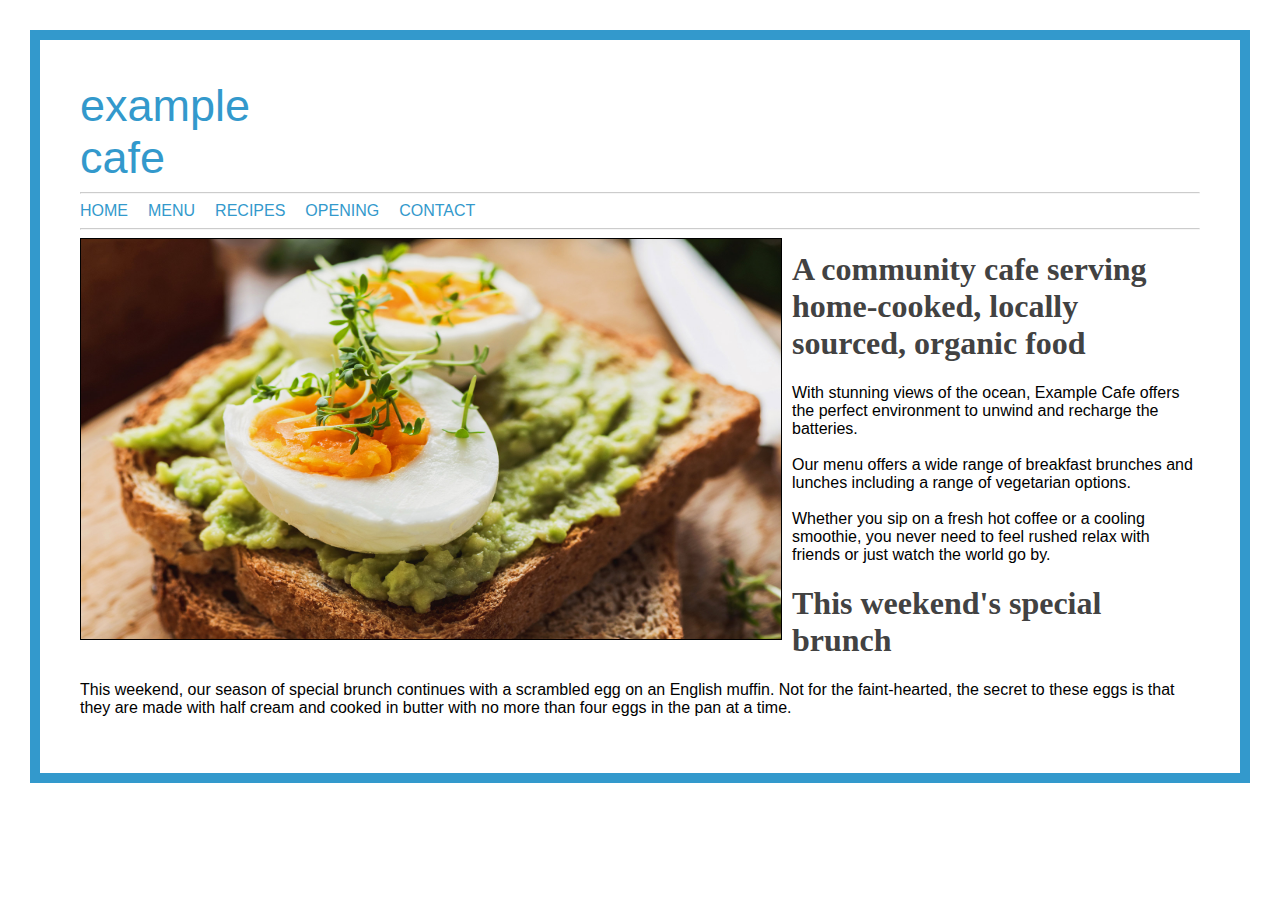
<file: Assignment1/index.html>
<!DOCTYPE html>
<html lang="en" dir="ltr">
  <head>
    <meta charset="utf-8">
    <title></title>
  </head>
  <body style="margin:30px;">
  <div style="border:10px solid #3399CC; padding:40px;">
    <h align="left" style="font-size:45px; font-family: 'Segoe UI', Tahoma, Geneva, Verdana, sans-serif; color:#3399CC;">example <br> cafe</h>
       <hr style="color:grey; opacity: .5;">
       <div style="font-family: 'Segoe UI', Tahoma, Geneva, Verdana, sans-serif; color:#3399CC; display:flex; justify-content:start;font-weight: 480;">
         <div style="padding-right: 10px;"><a href="index.html" style="text-decoration:none; color:#3399CC;">HOME</a></div>
         <div style="padding-left: 10px; padding-right: 10px;"><a href="Menu.html" style="text-decoration:none; color:#3399CC;">MENU</a></div>
         <div style="padding-left: 10px; padding-right: 10px;"><a href="Recipes.html" style="text-decoration:none; color:#3399CC;">RECIPES</a></div>
         <div style="padding-left: 10px; padding-right: 10px;"><a href="Opening.html" style="text-decoration:none; color:#3399CC;">OPENING</a></div>
         <div style="padding-left: 10px; padding-right: 10px;"><a href="Contact.html" style="text-decoration:none; color:#3399CC;">CONTACT</a></div>
       </div>
       <hr style="color:grey; opacity: .5;">
         <img src="img.jpg" width="700" height="400" border="1px solid #555;" style="float:left; margin-right: 10px; margin-bottom: 10px;">
         <p><h1 style="color:#424242">A community cafe serving home-cooked, locally sourced, organic food</h1><p style="font-family: Verdana, Geneva, Tahoma, sans-serif;">With stunning views of the ocean, Example Cafe offers the perfect environment to unwind and recharge the batteries.<br><br>Our menu offers a wide range of breakfast brunches and lunches including a range of vegetarian options.<br><br>Whether you sip on a fresh hot coffee or a cooling smoothie, you never need to feel rushed relax with friends or just watch the world go by.</p><h1 style="color:#424242">This weekend's special brunch</h1><p style="font-family: Verdana, Geneva, Tahoma, sans-serif;">This weekend, our season of special brunch continues with a scrambled egg on an English muffin. Not for the faint-hearted, the secret to these eggs is that they are made with half cream and cooked in butter with no more than four eggs in the pan at a time.</p>
          </p>
    </div>
  </body>
</html>
</file>
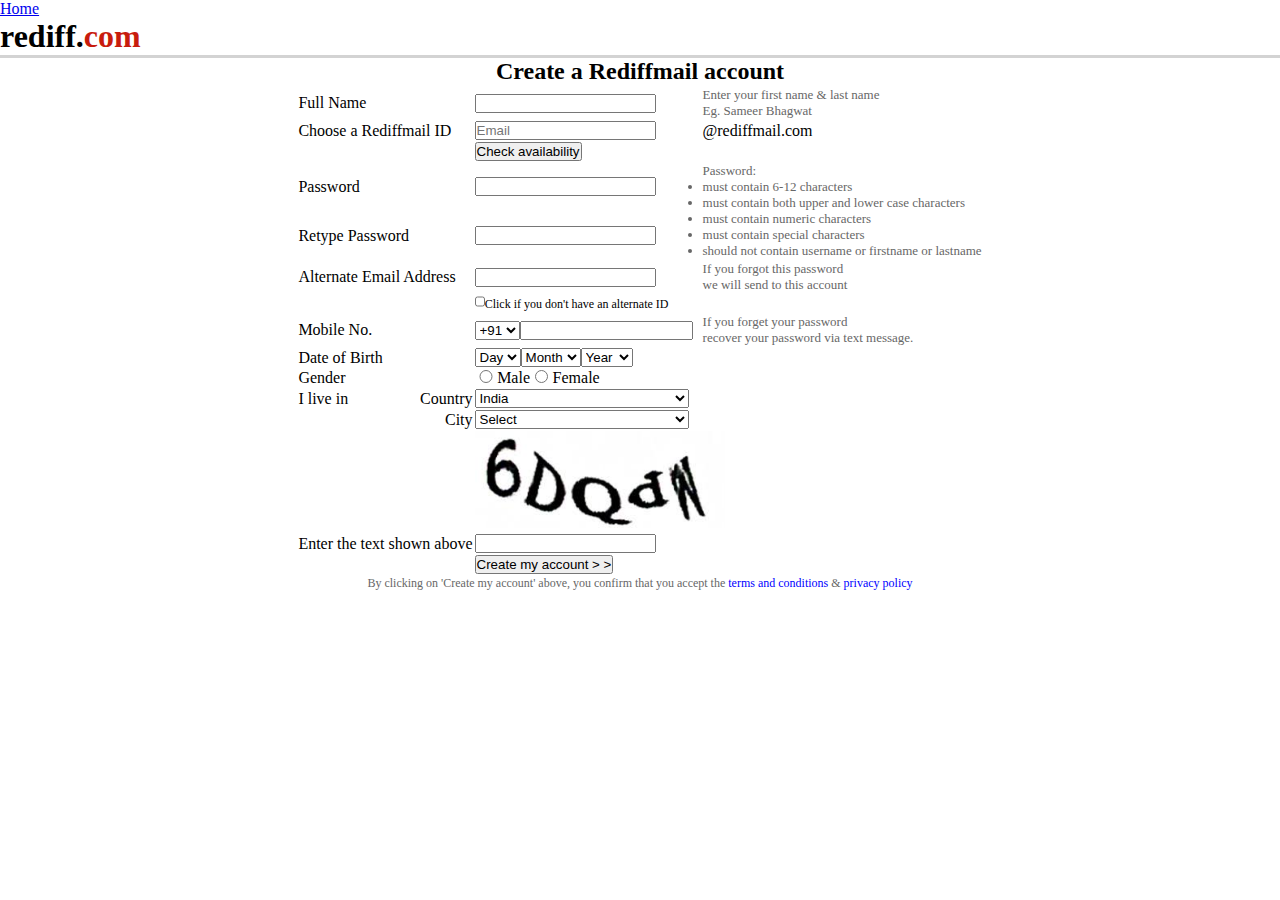
<file: rediff/index.html>
<!DOCTYPE html>
<html>
<head>
    <title>Rediffmail</title>

    <style>
    *{
    	margin:0;
    	padding:0;
    }
    #container{
    	border:0px solid red;
    	width:750px;
    	height:100%;
    	margin:auto;
    }
    #info{
    color:#676767;
    font-size:small;
    }
    </style>
</head>
<body>
    <div id="home"><a href="Home">Home</a></div>
    <div id="black"><h1>rediff.<span style="color: #C81C0D;">com</span></h1></div>
    <hr style="height:3px;border-width:0;color:gray;background-color:lightgray">
    <div id="container" align=center>
        <h2>Create a Rediffmail account</h2>
        <form>
            <table align=center>
                <tr>
                    <td>Full Name</td>
                    <td><input type="text"></td>
                    <td id="info">Enter your first name & last name<br>Eg. Sameer Bhagwat</td>
                </tr>
                <tr>
                    <td>Choose a Rediffmail ID</td>
                    <td><input type="text" placeholder="Email"></td>
                    <td>@rediffmail.com</td>
                </tr>
                <tr>
                    <td> </td>
                    <td><button>Check availability</button></td>
                </tr>
                <tr>
                    <td>Password</td>
                    <td><input type="password"></td>
                    <td id="info" rowspan="2">Password:
                        <ul>
                            <li>must contain 6-12 characters</li>
                            <li>must contain both upper and lower case characters</li>
                            <li>must contain numeric characters</li>
                            <li>must contain special characters</li>
                            <li>should not contain username or firstname or lastname</li>
                        </ul>
                    </td>
                </tr>
                <tr>
                    <td>Retype Password</td>
                    <td><input type="password" > </td>
                </tr>
                <tr>
                    <td>Alternate Email Address</td>
                    <td><input type="email"></td>
                    <td id="info">If you forgot this password<br>we will send to this account</td>
                </tr>
                <tr>
                    <td> </td>
                    <td colspan="2" style="font-size: 12px;"><input type="checkbox" style="width: 2%;">Click if you don't have an alternate ID</td>
                </tr>
                <tr>
                    <td>Mobile No.</td>
                    <td><select name="country">
                        <option value="+91" selected>+91</option>
                        <option value="+1">+1</option>
                        <option value="+44">+44</option>
                        <option value="+96">+96</option>
                    </select><input type="number" style="width: 75%;"></td>
                    <td id="info">If you forget your password<br>recover your password via text message.</td>
                </tr>
                <tr>
                    <td>Date of Birth</td>
                    <td><select name="day">
                        <option value="day">Day</option>
                        <option value="01">01</option>
                        <option value="02">02</option>
                        <option value="03">03</option>
                        <option value="04">04</option>
                        <option value="05">05</option>
                        <option value="06">06</option>
                        <option value="07">07</option>
                        <option value="08">08</option>
                        <option value="09">09</option>
                        <option value="10">10</option>
                        <option value="11">11</option>
                        <option value="12">12</option>
                        <option value="13">13</option>
                        <option value="14">14</option>
                        <option value="15">15</option>
                        <option value="16">16</option>
                        <option value="17">17</option>
                        <option value="18">18</option>
                        <option value="19">19</option>
                        <option value="20">20</option>
                        <option value="21">21</option>
                        <option value="22">22</option>
                        <option value="23">23</option>
                        <option value="24">24</option>
                        <option value="25">25</option>
                        <option value="26">26</option>
                        <option value="27">27</option>
                        <option value="28">28</option>
                        <option value="29">29</option>
                        <option value="30">30</option>
                        <option value="31">31</option>
                    </select><select name="month">
                        <option value="month">Month</option>
                        <option value="01">Jan</option>
                        <option value="02">Feb</option>
                        <option value="03">Mar</option>
                        <option value="04">Apr</option>
                        <option value="04">May</option>
                        <option value="04">Jun</option>
                        <option value="04">Jul</option>
                        <option value="04">Aug</option>
                        <option value="04">Sep</option>
                        <option value="04">Oct</option>
                        <option value="04">Nov</option>
                        <option value="04">Dec</option>
                    </select><select name="year">
                        <option value="day">Year</option>
                        <option value="01">1997</option>
                        <option value="02">1998</option>
                        <option value="03">1999</option>
                        <option value="04">2000</option>
                    </select></td>
                </tr>
                <tr>
                    <td>Gender</td>
                    <td><input type="radio" style="width: 10%;" name="gender" value="M"><label for="">Male</label><input type="radio" style="width: 10%;" name="gender"><label for="">Female</label> </td>
                </tr>
                <tr>
                    <td>I live in <span style="float: right;"> Country</span></td>
                    <td><select name="Country" style="width: 95%;">
                        <option value="India">India</option>
                        <option value="USA">USA</option>
                        <option value="Italy">Italy</option>
                        <option value="South">South Africa</option>
                    </select></td>
                </tr>
                <tr>
                	<td><span style="float: right;"> City</span></td>
                    <td><select name="Country" style="width: 95%;">
                    	<option value="India">Select</option>
                        <option value="India">New Delhi</option>
                        <option value="Mumbai">Mumbai</option>
                        <option value="Kolkata">Kolkata</option>
                        <option value="Chennai">Chennai</option>
                    </select></td>
                </tr>
                <tr>
                    <td></td>
                    <td colspan="2"><img src="images.jpeg" style="width: 250px;"></td>
                </tr>
                <tr>
                    <td>Enter the text shown above</td>
                    <td><input type="text"></td>
                </tr>
                <tr>
                    <td></td>
                    <td colspan="2"><button id="sub">Create my account > > </button></td>
                </tr>
            </table>
        </form>
        <p id="info" style="font-size:12px ;">By clicking on 'Create my account' above, you confirm that you accept the <span style="color: blue;">terms and conditions</span> & <span style="color: blue;">privacy policy</span> </p>
    </div>
</body>
</html>
</file>
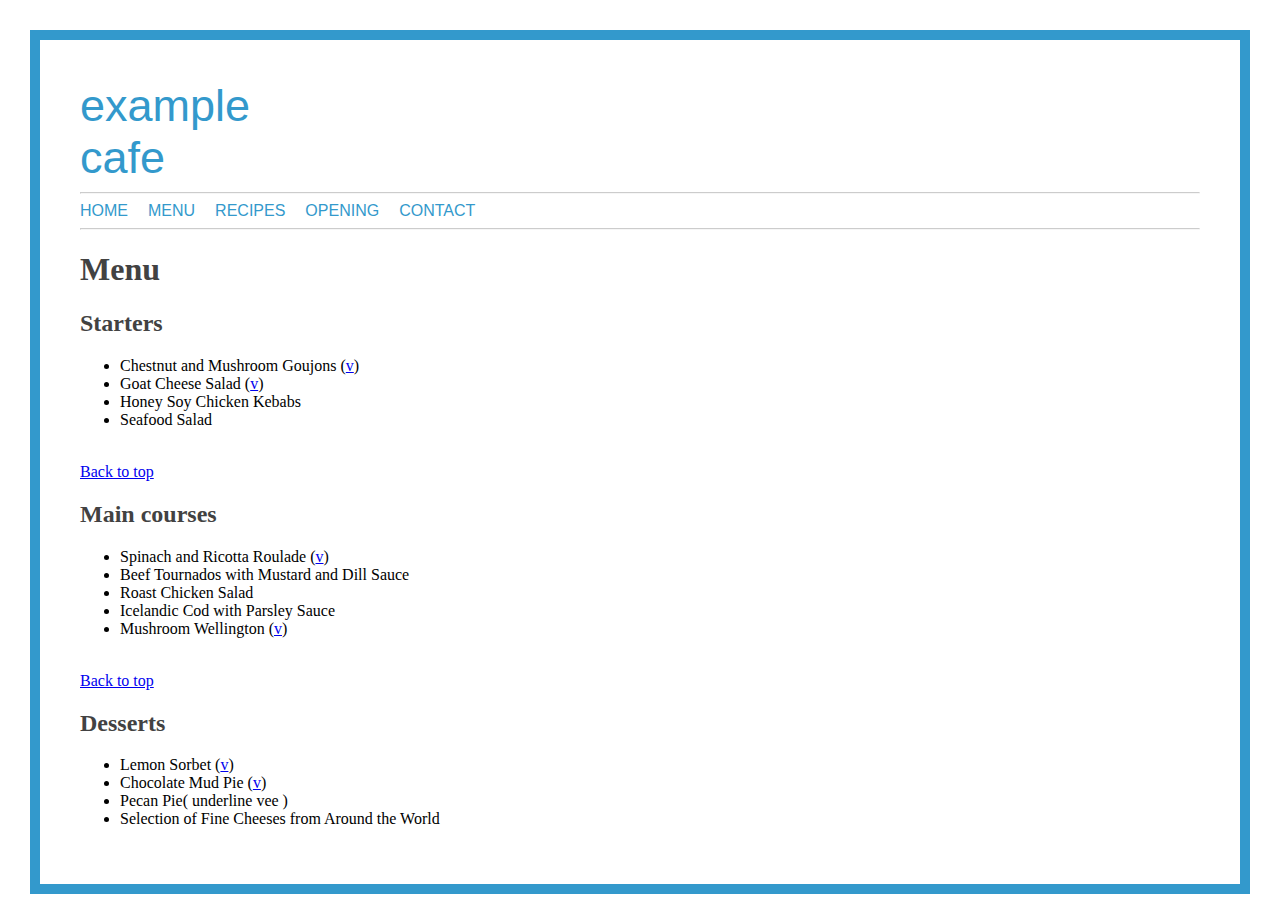
<file: Assignment1/Menu.html>
<!DOCTYPE html>
<html lang="en" dir="ltr">
  <head>
    <meta charset="utf-8">
    <title></title>
  </head>
  <body style="margin:30px;border:10px solid #3399CC; padding:40px;">
  <div>
    <h align="left" style="font-size:45px; font-family: 'Segoe UI', Tahoma, Geneva, Verdana, sans-serif; color:#3399CC;">example <br> cafe</h>
       <hr style="color:grey; opacity: .5;">
       <div style="font-family: 'Segoe UI', Tahoma, Geneva, Verdana, sans-serif; color:#3399CC; display:flex; justify-content:start;font-weight: 480;">
           <div style="padding-right: 10px;"><a href="index.html" style="text-decoration:none; color:#3399CC;">HOME</a></div>
           <div style="padding-left: 10px; padding-right: 10px;"><a href="Menu.html" style="text-decoration:none; color:#3399CC;">MENU</a></div>
           <div style="padding-left: 10px; padding-right: 10px;"><a href="Recipes.html" style="text-decoration:none; color:#3399CC;">RECIPES</a></div>
           <div style="padding-left: 10px; padding-right: 10px;"><a href="Opening.html" style="text-decoration:none; color:#3399CC;">OPENING</a></div>
           <div style="padding-left: 10px; padding-right: 10px;"><a href="Contact.html" style="text-decoration:none; color:#3399CC;">CONTACT</a></div>
       </div>
       <hr style="color:grey; opacity: .5;">
    </div>
    <a name="top"></a>
    <h1 style="color:#424242">Menu</h1>
    <h2 style="color:#424242">Starters</h2>
    <ul type = "dot">
         <li>Chestnut and Mushroom Goujons (<a href="#">v</a>)</li>
         <li>Goat Cheese Salad (<a href="#">v</a>)</li>
         <li>Honey Soy Chicken Kebabs</li>
         <li>Seafood Salad</li>
    </ul>
    <br>
    <a href="#top">Back to top</a>
    <br>
    <h2 style="color:#424242">Main courses</h2>
    <ul type = "dot">
         <li>Spinach and Ricotta Roulade (<a href="#">v</a>)</li>
         <li>Beef Tournados with Mustard and Dill Sauce</li>
         <li>Roast Chicken Salad</li>
         <li>Icelandic Cod with Parsley Sauce</li>
         <li>Mushroom Wellington (<a href="#">v</a>)</li>
    </ul>
    <br>
    <a href="#top">Back to top</a>
    <br>
    <h2 style="color:#424242">Desserts</h2>
    <ul type = "dot">
         <li>Lemon Sorbet (<a href="#">v</a>)</li>
         <li>Chocolate Mud Pie (<a href="#">v</a>)</li>
         <li>Pecan Pie( underline vee )</li>
         <li>Selection of Fine Cheeses from Around the World</li>
    </ul>
  </body>
</html>
</file>
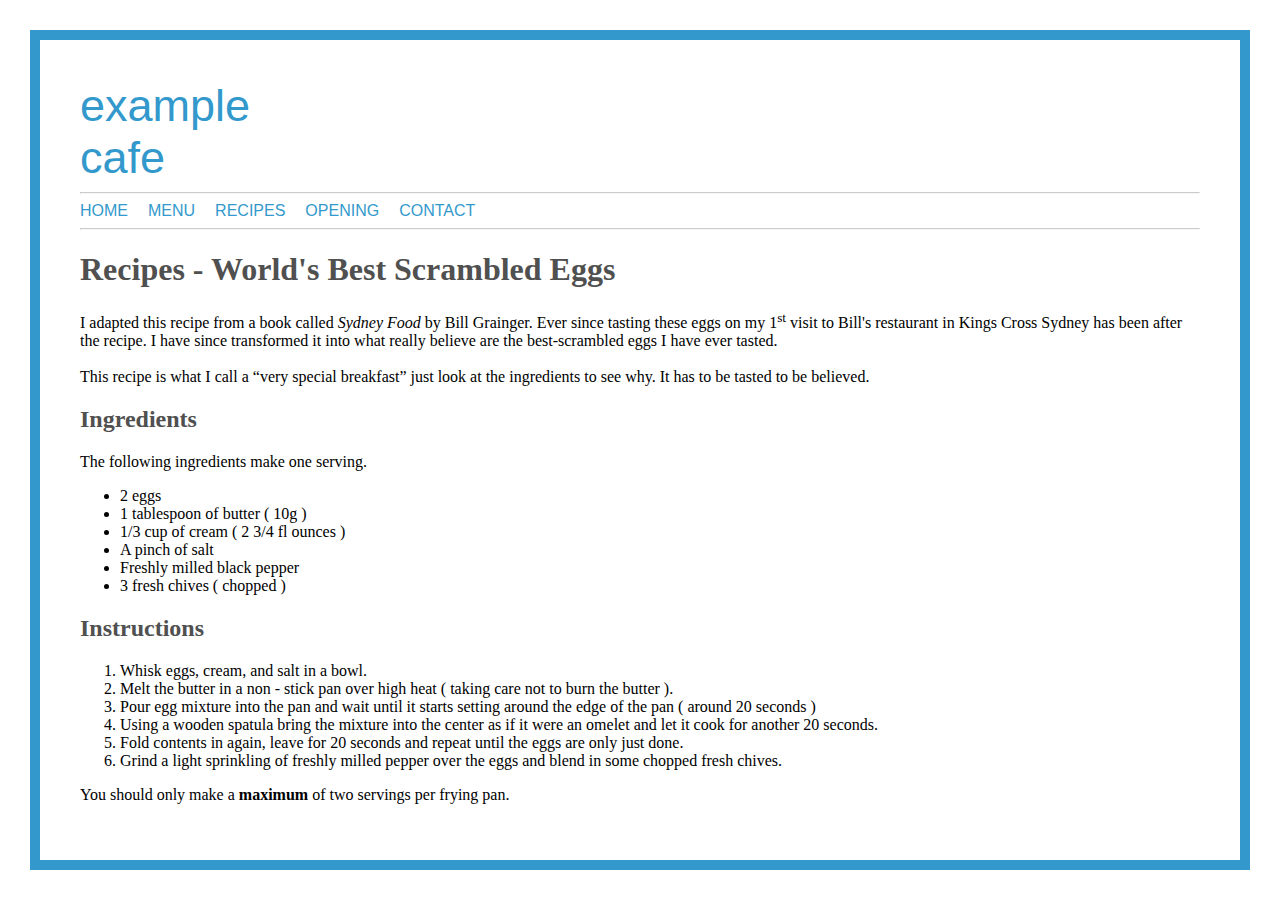
<file: Assignment1/Recipes.html>
<!DOCTYPE html>
<html lang="en" dir="ltr">
  <head>
    <meta charset="utf-8">
    <title></title>
  </head>
  <body style="margin:30px;border:10px solid #3399CC; padding:40px;">
  <div>
    <h align="left" style="font-size:45px; font-family: 'Segoe UI', Tahoma, Geneva, Verdana, sans-serif; color:#3399CC;">example <br> cafe</h>
       <hr style="color:grey; opacity: .5;">
       <div style="font-family: 'Segoe UI', Tahoma, Geneva, Verdana, sans-serif; color:#3399CC; display:flex; justify-content:start;font-weight: 480;">
         <div style="padding-right: 10px;"><a href="index.html" style="text-decoration:none; color:#3399CC;">HOME</a></div>
         <div style="padding-left: 10px; padding-right: 10px;"><a href="Menu.html" style="text-decoration:none; color:#3399CC;">MENU</a></div>
         <div style="padding-left: 10px; padding-right: 10px;"><a href="Recipes.html" style="text-decoration:none; color:#3399CC;">RECIPES</a></div>
         <div style="padding-left: 10px; padding-right: 10px;"><a href="Opening.html" style="text-decoration:none; color:#3399CC;">OPENING</a></div>
         <div style="padding-left: 10px; padding-right: 10px;"><a href="Contact.html" style="text-decoration:none; color:#3399CC;">CONTACT</a></div>
       </div>
       <hr style="color:grey; opacity: .5;">
    </div>
    <h1 style="color:#505050">Recipes - World's Best Scrambled Eggs</h1>
    <p>I adapted this recipe from a book called <i>Sydney Food</i> by Bill Grainger. Ever since tasting these eggs on my 1<sup>st</sup> visit to Bill's restaurant in Kings Cross Sydney has been after the recipe. I have since transformed it into what really believe are the best-scrambled eggs I have ever tasted.<br><br>This recipe is what I call a <q>very special breakfast</q> just look at the ingredients to see why. It has to be tasted to be believed.</p>
    <h2 style="color:#505050">Ingredients</h2>
    <p>The following ingredients make one serving.</p>
    <ul type = "dot">
         <li>2 eggs</li>
         <li>1 tablespoon of butter ( 10g ) </li>
         <li>1/3 cup of cream ( 2 3/4 fl ounces )</li>
         <li>A pinch of salt</li>
         <li>Freshly milled black pepper</li>
         <li>3 fresh chives ( chopped )</li>
    </ul>
    <h2 style="color:#505050">Instructions</h2>
    <ol type = "1">
         <li>Whisk eggs, cream, and salt in a bowl.</li>
         <li>Melt the butter in a non - stick pan over high heat ( taking care not to burn the butter ).</li>
         <li>Pour egg mixture into the pan and wait until it starts setting around the edge of the pan ( around 20 seconds )</li>
         <li>Using a wooden spatula bring the mixture into the center as if it were an omelet and let it cook for another 20 seconds.</li>
         <li>Fold contents in again, leave for 20 seconds and repeat until the eggs are only just done.</li>
         <li>Grind a light sprinkling of freshly milled pepper over the eggs and blend in some chopped fresh chives.</li>
    </ol>
    <p>You should only make a <b>maximum</b> of two servings per frying pan.</p>
  </body>
</html>
</file>
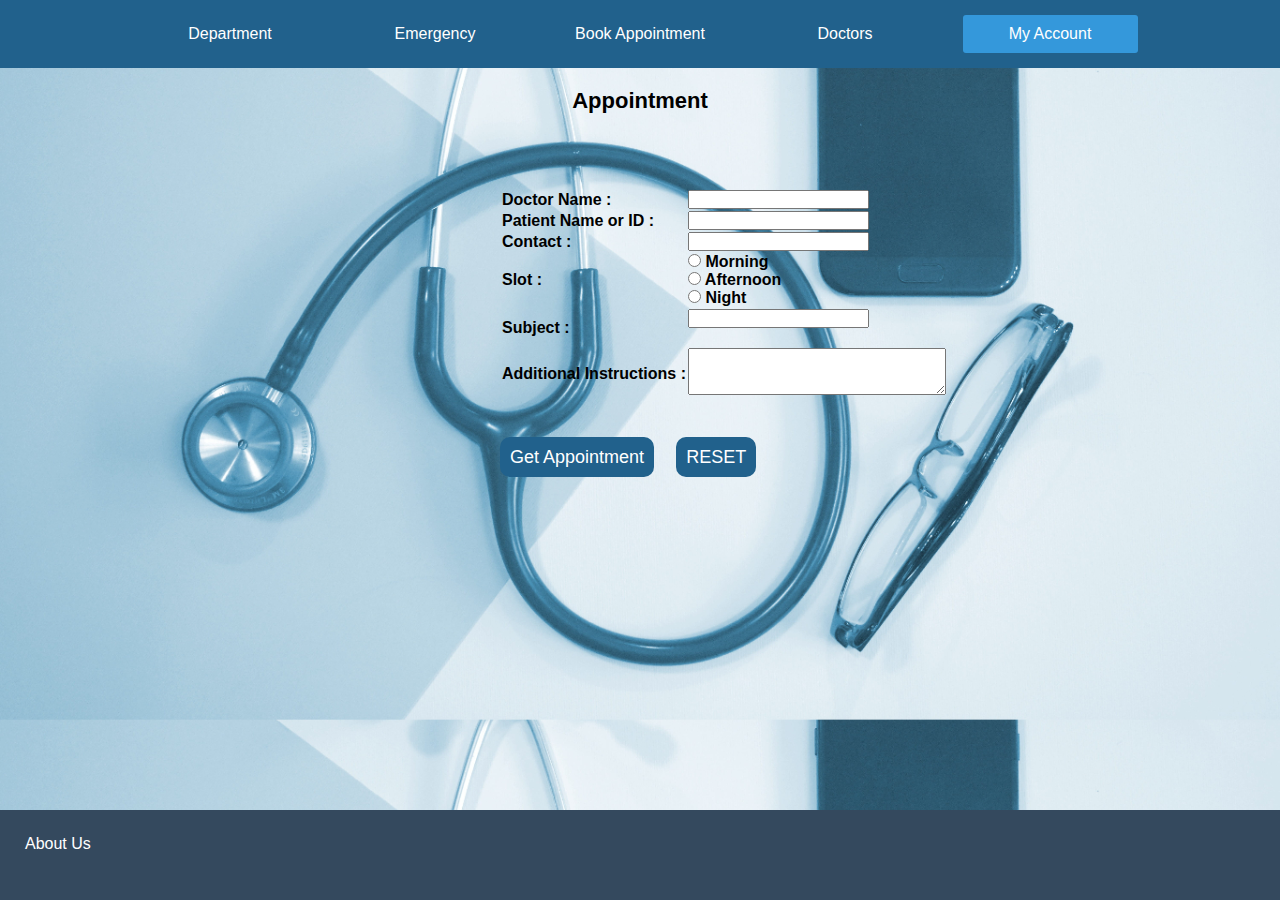
<file: HMS/appointment_page.html>
<!DOCTYPE html>
<html>
<head>
	<title>HMS HomePage</title>
	<link rel="stylesheet" href="ap_style.css">
</head>
<body>
<div class="menu-bar">
<ul>
<li class="active"><a href="#">Department</a>
<div class="sub_menu">
<ul>

<li><a href="#">Ortho</a></li>
<li><a href="#">ENT</a></li>
<li><a href="#">Eye</a></li>
<li><a href="#">Cardiology</a></li>
<li><a href="#">X-Ray</a></li>
<li><a href="#">Blood</a></li>

</ul>
</div>
</li>
<li><a href="#">Emergency</a>
<div class="sub_menu">
<ul>

<li><a href="#">Accidents</a></li>
<li><a href="#">Burns</a></li>

</ul>
</div>
</li>
<li><a href="appointment_page.html">Book Appointment</a></li>
<li><a href="#">Doctors</a></li>
<li class="account"><a href="LoginPage.html">My Account</a></li>
</ul>
</div>
<div class="footer">
<p>About Us</p>
</div>
<form><big><big><h1>Appointment</h1><br>
  <br>
  </big></big>
  <div class="table">
  <table>
    <tbody>
		<tr>
        <td>Doctor Name : <br>
        </td>
        <td><input name="doc_name" type="text"><br>
        </td>
      </tr>
      <tr>
        <td>Patient Name or ID : <br>
        </td>
        <td><input name="id" type="text">
        </td>
      </tr>
      <tr>
        <td>Contact : <br></td>
        <td><input name="contact" type="text"><br>
        </td>
      </tr>
      <tr>
        <td>Slot : <br>
        </td>
        <td>
		<input name="slot_t" type="radio"> Morning<br>
        <input name="slot_t" type="radio"> Afternoon<br>
        <input name="slot_t" type="radio"> Night<br>
        </td>
      </tr>
      <tr>
        <td>Subject :<br>
        </td>
        <td><input name="subject" type="text"><br><br>
        </td>
      </tr>
      <tr>
        <td>Additional Instructions :<br>
        </td>
        <td><textarea cols="30" rows="3" name="instructions"></textarea> </td>
      </tr>
    </tbody>
  </table>
  <br>
  <br>
  <input name="submit" value="Get Appointment" type="submit"> &nbsp; &nbsp; <input name="reset" value="RESET" type="reset"><br>
  </form>
</div>
</body>
</html>
</file>
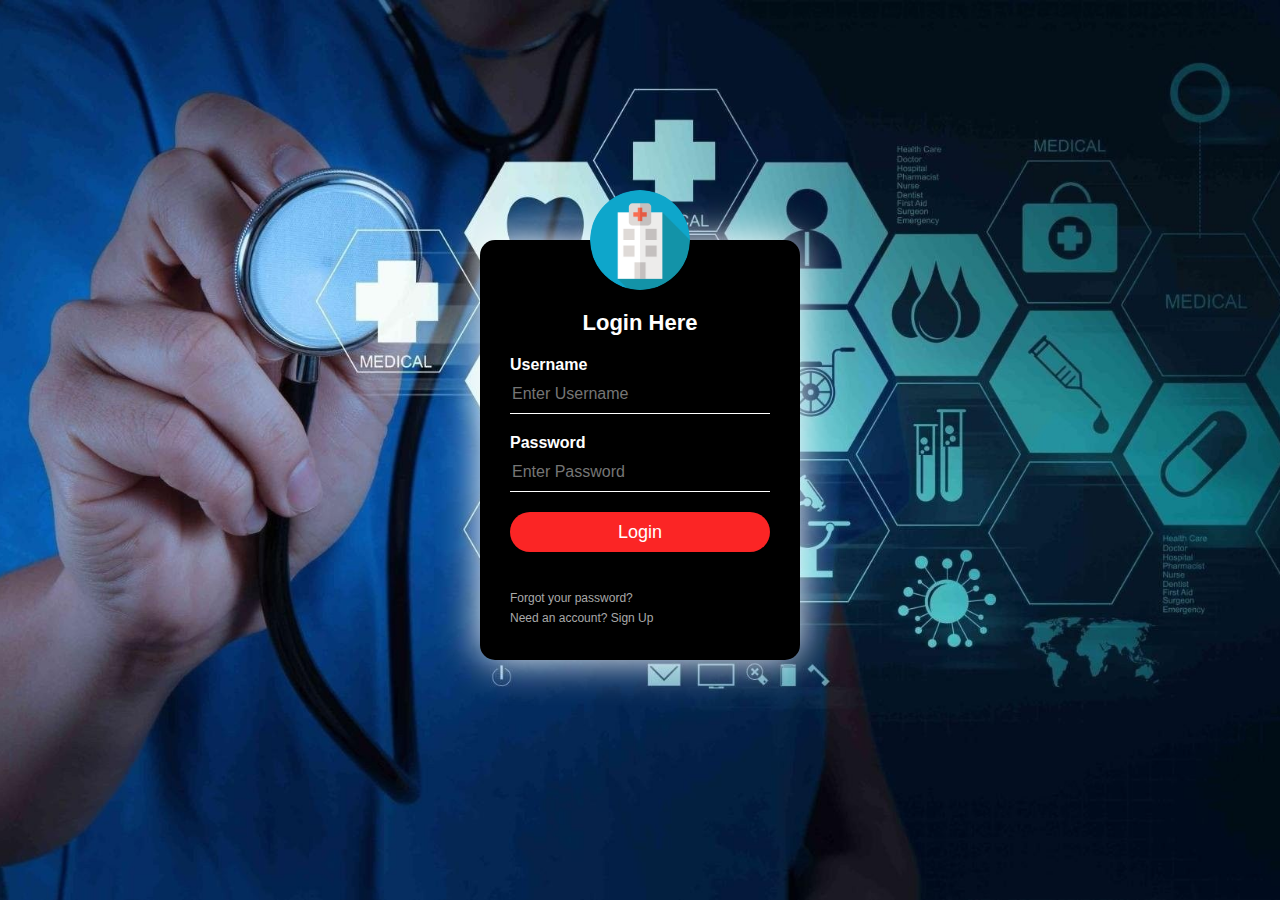
<file: HMS/LoginPage.html>
<html>
<head>
<title>HMS Login Window</title>
    <link rel="stylesheet" type="text/css" href="Lp_style.css">
<body>
    <div class="loginbox">
    <img src="logo.png" class="logo">
        <h1>Login Here</h1>
        <form>
            <p>Username</p>
            <input type="text" name="" placeholder="Enter Username">
            <p>Password</p>
            <input type="password" name="" placeholder="Enter Password">
		<form>
		<input type="submit" onClick="window.location.href='index.html'" name="" value="Login">
		</form>
            <a href="#">Forgot your password?</a><br>
            <a href="#">Need an account? Sign Up</a>
        </form>
    </div>
</body>
</head>
</html>
</file>
<file: HMS/ap_style.css>
*
{
	margin: 0;
    padding: 0;	
	box-sizing: border-box;
}
body{
	
    background: url(ap_bg.jpg);
    background-size: cover;
	font-family: sans-serif;
}
.menu-bar{
	background: #21618C;
	text-align: center; 
}
.menu-bar ul{
	display: inline-flex;
	list-style: none;
	color: #fff
}
.menu-bar ul li{
	width: 175px;
	margin: 15px;
	padding: 10px; 
} 
.menu-bar ul li a{
	text-decoration: none;
	color: #fff;
	
}
.account, .menu-bar ul li:hover{

	background: #3498DB;
	border-radius: 3px;
}
.sub_menu{
	display: none;
}
.menu-bar ul li:hover .sub_menu{
	display: block;
	position: absolute;
	background: #21618C;
	margin-top: 10px;
	margin-left: -10px;
}
.menu-bar ul li:hover .sub_menu ul{
	display: block;
	margin: 10px;
}
.menu-bar ul li:hover .sub_menu ul li{
	width: 150px;
	padding: 10px;
	border-bottom: 1px dotted #fff;
	background: transparent;
	border-radius: 0;
	text-align: left;
}
.menu-bar ul li:hover .sub_menu ul li : last-child
{
	border-bottom:none;
}
.menu-bar ul li:hover .sub_menu ul li a:hover{
	color: #3498DB;
}
.footer {
  position: fixed;
  left: 0;
  bottom: 0;
  width: 100%;
  background-color: #34495E;
  color: white;
  text-align: left;
  height: 10%;
  padding: 25px;
}
h1{
    margin: 0;
    padding: 0 0 20px;
    text-align: center;
    font-size: 22px;
	margin-top:20px;
}
.table{
 margin-left: 500px;
 font-weight: bold;
}
.table input[type="submit"]
{
    border: none;
    outline: none;
    height: 40px;
    background: #21618C;
    color: #fff;
    font-size: 18px;
    border-radius: 10px;
	padding: 10px;
}
.table input[type="submit"]:hover
{
    cursor: pointer;
    background: #3498DB;
    color: #000;
}
.table input[type="reset"]
{
    border: none;
    outline: none;
    height: 40px;
    background: #21618C;
    color: #fff;
    font-size: 18px;
    border-radius: 10px;
	padding: 10px;
	
}
.table input[type="reset"]:hover
{
    cursor: pointer;
    background: #3498DB;
    color: #000;
}
</file>
<file: HMS/Lp_style.css>
body{
    margin: 0;
    padding: 0;
    background: url(bg.jpg);
    background-size: cover;
    background-position: center;
    font-family: sans-serif;
}

.loginbox{
    width: 320px;
    height: 420px;
    background: #000;
    color: #fff;
    top: 50%;
    left: 50%;
    position: absolute;
    transform: translate(-50%,-50%);
    box-sizing: border-box;
    padding: 70px 30px;
	-webkit-box-shadow: 0 0 40px #fff;
        box-shadow: 0 0 40px #fff;
		border-radius: 15px
}

.logo{
    width: 100px;
    height: 100px;
    border-radius: 50%;
    position: absolute;
    top: -50px;
    left: calc(50% - 50px);
}

h1{
    margin: 0;
    padding: 0 0 20px;
    text-align: center;
    font-size: 22px;
}

.loginbox p{
    margin: 0;
    padding: 0;
    font-weight: bold;
}

.loginbox input{
    width: 100%;
    margin-bottom: 20px;
}

.loginbox input[type="text"], input[type="password"]
{
    border: none;
    border-bottom: 1px solid #fff;
    background: transparent;
    outline: none;
    height: 40px;
    color: #fff;
    font-size: 16px;
}
.loginbox input[type="submit"]
{
    border: none;
    outline: none;
    height: 40px;
    background: #fb2525;
    color: #fff;
    font-size: 18px;
    border-radius: 20px;
}
.loginbox input[type="submit"]:hover
{
    cursor: pointer;
    background: #1E8449;
    color: #000;
}
.loginbox a{
    text-decoration: none;
    font-size: 12px;
    line-height: 20px;
    color: darkgrey;
}

.loginbox a:hover
{
    color: #1E8449;
}
</file>
